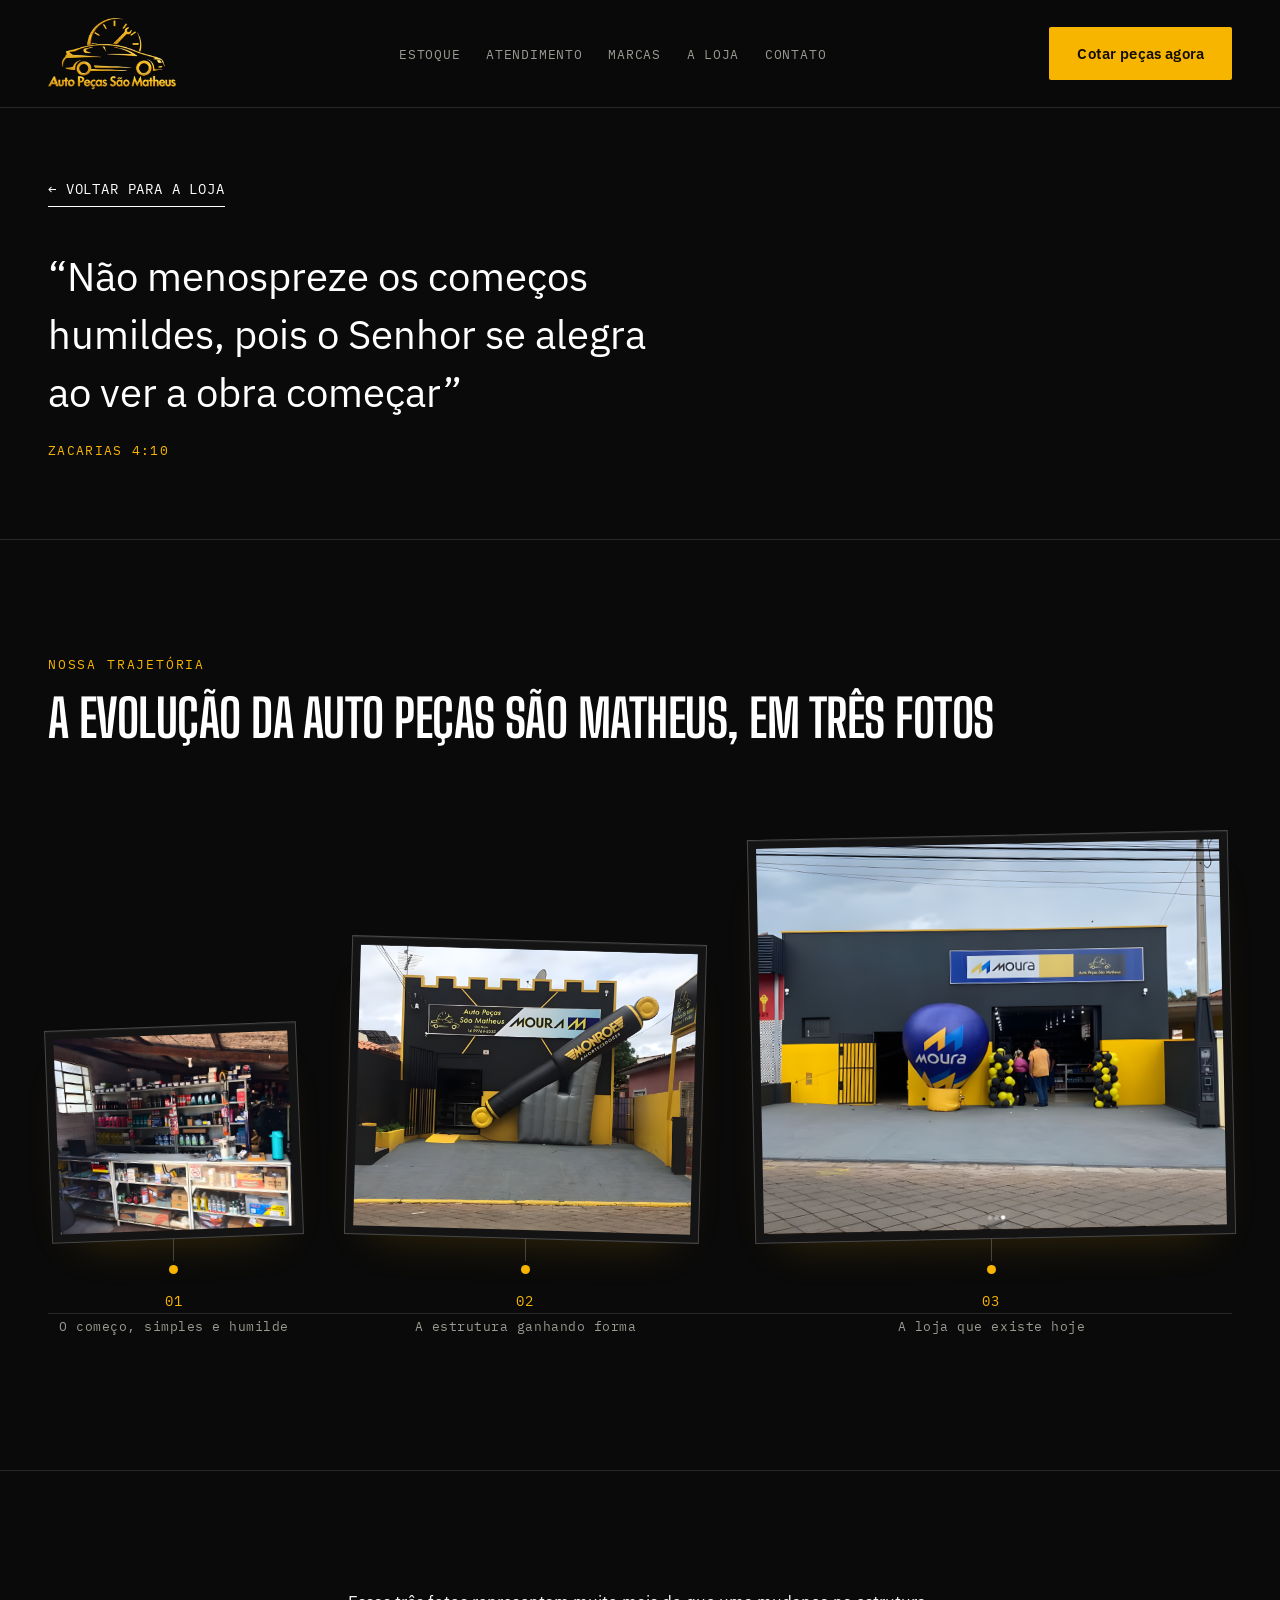
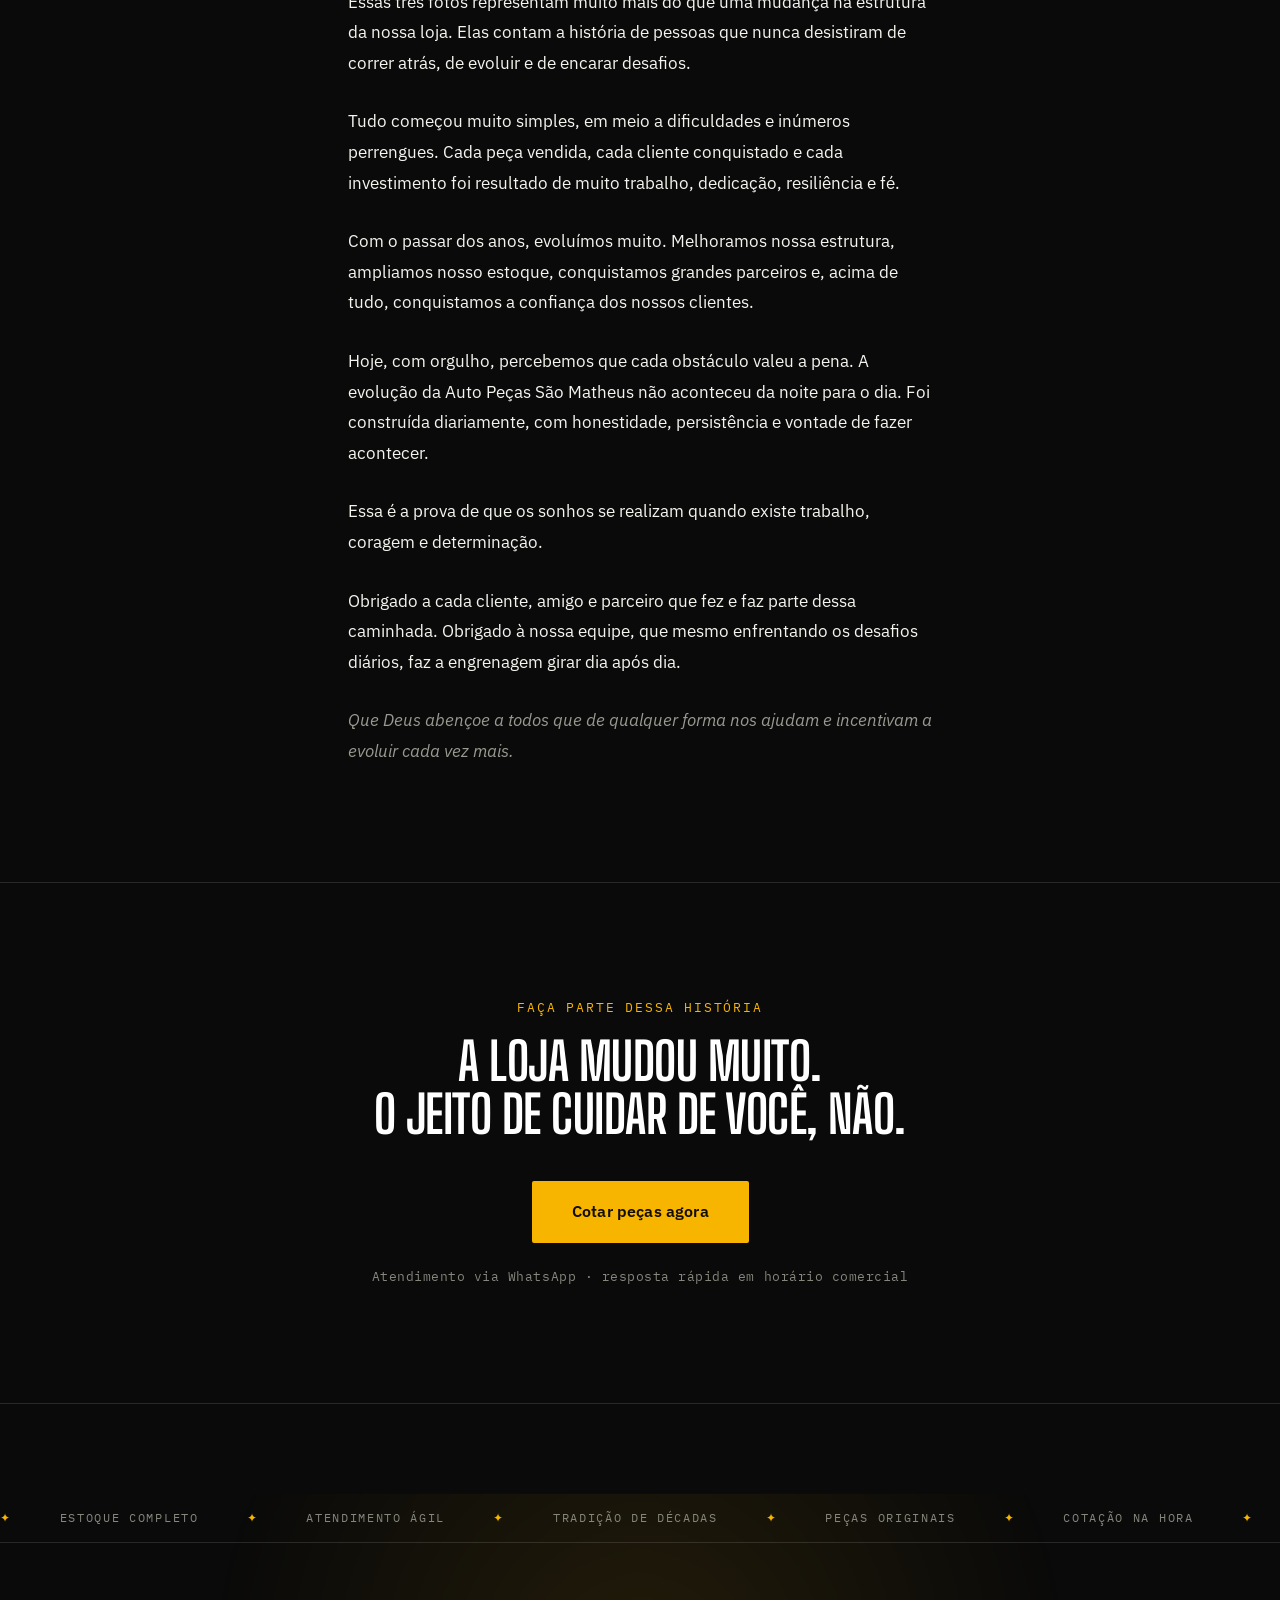
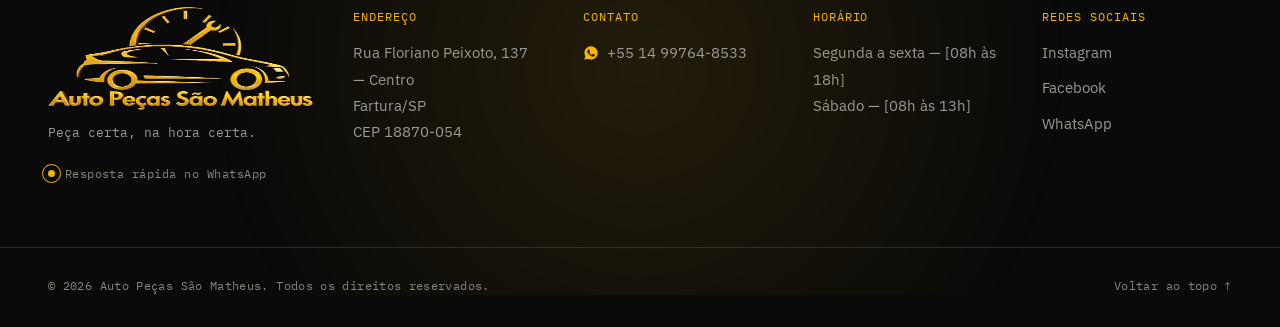
<file: v1/trajetoria.html>
<!DOCTYPE html>
<html lang="pt-BR">
<head>
<meta charset="UTF-8">
<meta name="viewport" content="width=device-width, initial-scale=1.0">
<title>Nossa trajetória — Auto Peças São Matheus</title>
<meta name="description" content="A história da Auto Peças São Matheus: de um começo humilde à estrutura de hoje, contada em fotos e em fé.">
<link rel="preconnect" href="https://fonts.googleapis.com">
<link rel="preconnect" href="https://fonts.gstatic.com" crossorigin>
<link href="https://fonts.googleapis.com/css2?family=Big+Shoulders+Display:wght@600;700;800;900&family=IBM+Plex+Mono:wght@400;500;600&family=IBM+Plex+Sans:wght@400;500;600;700&display=swap" rel="stylesheet">
<link rel="stylesheet" href="style.css">
<link rel="icon" type="image/png" href="public/logo/favicon-2d.png">
</head>
<body>

<a class="skip-link" href="#main">Pular para o conteúdo</a>

<header class="site-header" id="site-header">
  <div class="header-inner">
    <a href="index.html#top" class="brand">
      <img src="public/logo/logo-2d-full.png" alt="Auto Peças São Matheus" class="brand__logo">
    </a>

    <nav class="primary-nav" id="primary-nav" aria-label="Navegação principal">
      <ul>
        <li><a href="index.html#estoque">Estoque</a></li>
        <li><a href="index.html#agilidade">Atendimento</a></li>
        <li><a href="index.html#marcas">Marcas</a></li>
        <li><a href="index.html#tradicao">A loja</a></li>
        <li><a href="index.html#contato">Contato</a></li>
      </ul>
    </nav>

    <div class="header-actions">
      <a href="https://wa.me/5514997648533?text=Ol%C3%A1!%20Encontrei%20a%20Auto%20Pe%C3%A7as%20S%C3%A3o%20Matheus%20pelo%20site%20e%20gostaria%20de%20cotar%20uma%20pe%C3%A7a.%0A%0ASe%20puder%20me%20ajudar%2C%20seguem%20os%20dados%20do%20meu%20carro%20(n%C3%A3o%20%C3%A9%20obrigat%C3%B3rio%20preencher)%3A%0AModelo%3A%20%0AAno%3A%20%0AMotor%3A%20%0APe%C3%A7a%20que%20preciso%3A%20%0A%0AFico%20no%20aguardo!" class="btn btn--primary btn--header" target="_blank" rel="noopener">
        Cotar peças agora
      </a>
      <button class="menu-trigger" id="menu-trigger" aria-expanded="false" aria-controls="mobile-menu" aria-label="Abrir menu">
        <span class="menu-trigger__line"></span>
        <span class="menu-trigger__line"></span>
        <span class="menu-trigger__line"></span>
      </button>
    </div>
  </div>
</header>

<div class="mobile-menu" id="mobile-menu" data-state="closed">
  <ul class="mobile-menu__list">
    <li><a href="index.html#estoque">Estoque</a></li>
    <li><a href="index.html#agilidade">Atendimento</a></li>
    <li><a href="index.html#marcas">Marcas</a></li>
    <li><a href="index.html#tradicao">A loja</a></li>
    <li><a href="index.html#contato">Contato</a></li>
  </ul>
  <a href="https://wa.me/5514997648533?text=Ol%C3%A1!%20Encontrei%20a%20Auto%20Pe%C3%A7as%20S%C3%A3o%20Matheus%20pelo%20site%20e%20gostaria%20de%20cotar%20uma%20pe%C3%A7a.%0A%0ASe%20puder%20me%20ajudar%2C%20seguem%20os%20dados%20do%20meu%20carro%20(n%C3%A3o%20%C3%A9%20obrigat%C3%B3rio%20preencher)%3A%0AModelo%3A%20%0AAno%3A%20%0AMotor%3A%20%0APe%C3%A7a%20que%20preciso%3A%20%0A%0AFico%20no%20aguardo!" class="btn btn--primary btn--mobile" target="_blank" rel="noopener">
    Cotar peças agora
  </a>
</div>

<main id="main">

  <!-- ABERTURA — VERSÍCULO -->
  <section class="page-hero">
    <div class="container">
      <a href="index.html#tradicao" class="link-underline link-underline--white back-link reveal">← Voltar para a loja</a>

      <p class="verse-quote reveal">Não menospreze os começos humildes, pois o Senhor se alegra ao ver a obra começar</p>
      <p class="verse-cite reveal">Zacarias 4:10</p>
    </div>
  </section>

  <!-- SEQUÊNCIA DE FOTOS — EVOLUÇÃO -->
  <section class="photo-sequence-section">
    <div class="container">
      <p class="eyebrow reveal">Nossa trajetória</p>
      <h2 class="h2 reveal">A evolução da Auto Peças São Matheus, em três fotos</h2>

      <div class="timeline">
        <div class="timeline__track" aria-hidden="true"></div>

        <div class="timeline__item timeline__item--1 reveal">
          <figure class="timeline__photo" tabindex="0">
            <img src="public/img/evolucao/1.png" alt="Auto Peças São Matheus — início simples, prateleiras e balcão de estoque">
          </figure>
          <span class="timeline__stem" aria-hidden="true"></span>
          <span class="timeline__node" aria-hidden="true"></span>
          <p class="timeline__caption">
            <span class="timeline__number">01</span>
            <span class="timeline__label">O começo, simples e humilde</span>
          </p>
        </div>

        <div class="timeline__item timeline__item--2 reveal">
          <figure class="timeline__photo" tabindex="0">
            <img src="public/img/evolucao/2.png" alt="Auto Peças São Matheus — nova fachada preta e amarela da loja">
          </figure>
          <span class="timeline__stem" aria-hidden="true"></span>
          <span class="timeline__node" aria-hidden="true"></span>
          <p class="timeline__caption">
            <span class="timeline__number">02</span>
            <span class="timeline__label">A estrutura ganhando forma</span>
          </p>
        </div>

        <div class="timeline__item timeline__item--3 reveal">
          <figure class="timeline__photo" tabindex="0">
            <img src="public/img/evolucao/3.png" alt="Auto Peças São Matheus — loja atual, maior e mais estruturada">
          </figure>
          <span class="timeline__stem" aria-hidden="true"></span>
          <span class="timeline__node" aria-hidden="true"></span>
          <p class="timeline__caption">
            <span class="timeline__number">03</span>
            <span class="timeline__label">A loja que existe hoje</span>
          </p>
        </div>
      </div>
    </div>
  </section>

  <!-- TEXTO DA HISTÓRIA -->
  <section class="story-body">
    <div class="container">
      <p class="reveal">
        Essas três fotos representam muito mais do que uma mudança na estrutura da nossa loja.
        Elas contam a história de pessoas que nunca desistiram de correr atrás, de evoluir e de
        encarar desafios.
      </p>
      <p class="reveal">
        Tudo começou muito simples, em meio a dificuldades e inúmeros perrengues. Cada peça
        vendida, cada cliente conquistado e cada investimento foi resultado de muito trabalho,
        dedicação, resiliência e fé.
      </p>
      <p class="reveal">
        Com o passar dos anos, evoluímos muito. Melhoramos nossa estrutura, ampliamos nosso
        estoque, conquistamos grandes parceiros e, acima de tudo, conquistamos a confiança dos
        nossos clientes.
      </p>
      <p class="reveal">
        Hoje, com orgulho, percebemos que cada obstáculo valeu a pena. A evolução da Auto Peças
        São Matheus não aconteceu da noite para o dia. Foi construída diariamente, com
        honestidade, persistência e vontade de fazer acontecer.
      </p>
      <p class="reveal">
        Essa é a prova de que os sonhos se realizam quando existe trabalho, coragem e
        determinação.
      </p>
      <p class="reveal">
        Obrigado a cada cliente, amigo e parceiro que fez e faz parte dessa caminhada. Obrigado
        à nossa equipe, que mesmo enfrentando os desafios diários, faz a engrenagem girar dia
        após dia.
      </p>
      <p class="story-signoff reveal">
        Que Deus abençoe a todos que de qualquer forma nos ajudam e incentivam a evoluir cada vez mais.
      </p>
    </div>
  </section>

  <!-- CTA FINAL -->
  <section class="final-cta" id="cta-final">
    <div class="container final-cta__inner">
      <p class="eyebrow eyebrow--center reveal">Faça parte dessa história</p>
      <h2 class="h2 h2--center reveal">
        A loja mudou muito.<br>O jeito de cuidar de você, não.
      </h2>
      <a href="https://wa.me/5514997648533?text=Ol%C3%A1!%20Encontrei%20a%20Auto%20Pe%C3%A7as%20S%C3%A3o%20Matheus%20pelo%20site%20e%20gostaria%20de%20cotar%20uma%20pe%C3%A7a.%0A%0ASe%20puder%20me%20ajudar%2C%20seguem%20os%20dados%20do%20meu%20carro%20(n%C3%A3o%20%C3%A9%20obrigat%C3%B3rio%20preencher)%3A%0AModelo%3A%20%0AAno%3A%20%0AMotor%3A%20%0APe%C3%A7a%20que%20preciso%3A%20%0A%0AFico%20no%20aguardo!" class="btn btn--primary btn--large reveal js-magnetic" target="_blank" rel="noopener">
        Cotar peças agora
      </a>
      <p class="final-cta__note reveal">Atendimento via WhatsApp · resposta rápida em horário comercial</p>
    </div>
  </section>

</main>

<footer class="site-footer reveal-curtain" id="contato">
 <div class="footer-curtain">
  <div class="footer-atmosphere" aria-hidden="true">
    <div class="footer-atmosphere__glow"></div>
  </div>

  <div class="footer-marquee" aria-hidden="true">
    <div class="footer-marquee__track">
      <div class="footer-marquee__group">
        <span class="footer-marquee__mark">✦</span><span>Estoque completo</span>
        <span class="footer-marquee__mark">✦</span><span>Atendimento ágil</span>
        <span class="footer-marquee__mark">✦</span><span>Tradição de décadas</span>
        <span class="footer-marquee__mark">✦</span><span>Peças originais</span>
        <span class="footer-marquee__mark">✦</span><span>Cotação na hora</span>
      </div>
      <div class="footer-marquee__group">
        <span class="footer-marquee__mark">✦</span><span>Estoque completo</span>
        <span class="footer-marquee__mark">✦</span><span>Atendimento ágil</span>
        <span class="footer-marquee__mark">✦</span><span>Tradição de décadas</span>
        <span class="footer-marquee__mark">✦</span><span>Peças originais</span>
        <span class="footer-marquee__mark">✦</span><span>Cotação na hora</span>
      </div>
    </div>
  </div>

  <div class="container footer__grid">

    <div class="footer__col footer__col--brand">
      <img src="public/logo/logo-2d-full.png" alt="Auto Peças São Matheus" class="brand__logo brand__logo--footer">
      <p class="footer__tagline">Peça certa, na hora certa.</p>
      <div class="footer-signal">
        <span class="footer-signal__dot"></span>
        <span class="footer-signal__text">Resposta rápida no WhatsApp</span>
      </div>
    </div>

    <div class="footer__col">
      <p class="footer__label">Endereço</p>
      <p class="footer__value">Rua Floriano Peixoto, 137 — Centro<br>Fartura/SP<br>CEP 18870-054</p>
    </div>

    <div class="footer__col">
      <p class="footer__label">Contato</p>
      <p class="footer__value">
        <a class="footer__whatsapp" href="https://wa.me/5514997648533?text=Ol%C3%A1!%20Encontrei%20a%20Auto%20Pe%C3%A7as%20S%C3%A3o%20Matheus%20pelo%20site%20e%20gostaria%20de%20cotar%20uma%20pe%C3%A7a.%0A%0ASe%20puder%20me%20ajudar%2C%20seguem%20os%20dados%20do%20meu%20carro%20(n%C3%A3o%20%C3%A9%20obrigat%C3%B3rio%20preencher)%3A%0AModelo%3A%20%0AAno%3A%20%0AMotor%3A%20%0APe%C3%A7a%20que%20preciso%3A%20%0A%0AFico%20no%20aguardo!" target="_blank" rel="noopener">
          <svg class="footer__whatsapp-icon" viewBox="0 0 24 24" aria-hidden="true"><path d="M12.04 2C6.58 2 2.13 6.45 2.13 11.91c0 1.75.46 3.46 1.32 4.96L2.05 22l5.25-1.38a9.9 9.9 0 0 0 4.74 1.21h.01c5.46 0 9.9-4.45 9.9-9.92 0-2.65-1.03-5.14-2.9-7.01A9.82 9.82 0 0 0 12.04 2zm5.8 14.09c-.24.68-1.4 1.33-1.93 1.4-.49.07-1.11.1-1.79-.11-.41-.13-.94-.3-1.62-.6-2.85-1.23-4.71-4.1-4.85-4.29-.14-.19-1.16-1.54-1.16-2.94 0-1.4.73-2.09.99-2.37.26-.28.57-.35.76-.35.19 0 .38 0 .55.01.18.01.41-.07.64.49.24.58.81 2 .88 2.14.07.14.12.31.02.5-.09.19-.14.31-.28.48-.14.16-.29.36-.42.49-.14.13-.28.28-.12.55.16.28.71 1.17 1.52 1.9 1.05.94 1.93 1.23 2.21 1.37.28.14.44.12.6-.07.16-.19.68-.79.87-1.06.18-.28.37-.23.62-.14.26.09 1.63.77 1.91.91.28.14.47.21.53.33.07.12.07.68-.17 1.36z"/></svg>
          <span>+55 14 99764-8533</span>
        </a>
      </p>
    </div>

    <div class="footer__col">
      <p class="footer__label">Horário</p>
      <p class="footer__value">Segunda a sexta — [08h às 18h]<br>Sábado — [08h às 13h]</p>
    </div>

    <div class="footer__col">
      <p class="footer__label">Redes sociais</p>
      <ul class="footer__social">
        <li><a href="https://www.instagram.com/autopecassaomatheus/" class="js-magnetic" target="_blank" rel="noopener">Instagram</a></li>
        <li><a href="https://www.facebook.com/autopecassaomatheusfartura/?locale=pt_BR" class="js-magnetic" target="_blank" rel="noopener">Facebook</a></li>
        <li><a href="https://wa.me/5514997648533?text=Ol%C3%A1!%20Encontrei%20a%20Auto%20Pe%C3%A7as%20S%C3%A3o%20Matheus%20pelo%20site%20e%20gostaria%20de%20cotar%20uma%20pe%C3%A7a.%0A%0ASe%20puder%20me%20ajudar%2C%20seguem%20os%20dados%20do%20meu%20carro%20(n%C3%A3o%20%C3%A9%20obrigat%C3%B3rio%20preencher)%3A%0AModelo%3A%20%0AAno%3A%20%0AMotor%3A%20%0APe%C3%A7a%20que%20preciso%3A%20%0A%0AFico%20no%20aguardo!" class="js-magnetic" target="_blank" rel="noopener">WhatsApp</a></li>
      </ul>
    </div>

  </div>

  <div class="container footer__bottom">
    <p>© <span id="year">2026</span> Auto Peças São Matheus. Todos os direitos reservados.</p>
    <a href="index.html#top" class="footer__top-link js-magnetic">Voltar ao topo ↑</a>
  </div>
 </div>
</footer>

<script src="script.js"></script>
</body>
</html>
</file>
<file: v1/style.css>
/* ==========================================================================
   Auto Peças São Matheus — v1
   Direção: editorial-industrial (mundo pinado pela referência NEXUS Automotive)
   Tokens, tipografia e componentes documentados em DESIGN.md após o build.
   ========================================================================== */

:root {
  /* Cor — Restrained com um respiro "Committed" no interlúdio âmbar */
  --bg: #0a0a0a;
  --bg-elevated: #141414;
  --bg-elevated-2: #1c1c1c;
  --border: rgba(255, 255, 255, 0.12);
  --border-strong: rgba(255, 255, 255, 0.22);

  --white: #f5f5f0;
  --white-pure: #ffffff;
  --gray: #9a9a92;
  --gray-dim: #86867d; /* mantém >=4.5:1 sobre --bg (AA) para legendas/copyright */

  --accent: #f7b500;
  --accent-hover: #ffcc33;
  --accent-press: #d99a00;
  --accent-ink: #120d00; /* texto sobre âmbar */

  /* Tipografia */
  --font-display: "Big Shoulders Display", "Arial Narrow", sans-serif;
  --font-body: "IBM Plex Sans", -apple-system, sans-serif;
  --font-mono: "IBM Plex Mono", "Courier New", monospace;
  --type-watermark-size: clamp(3.5rem, 16vw, 11rem); /* wordmark gigante do rodapé */

  /* Ritmo */
  --section-pad: clamp(4.5rem, 9vw, 9rem);
  --container-pad: clamp(1.25rem, 4vw, 3rem);
  --max-width: 1360px;

  --ease-out-expo: cubic-bezier(0.16, 1, 0.3, 1);
}

/* ---------- Reset ---------- */
*, *::before, *::after { box-sizing: border-box; }
html { scroll-behavior: smooth; }
body {
  margin: 0;
  background: var(--bg);
  color: var(--white);
  font-family: var(--font-body);
  font-size: 16px;
  line-height: 1.6;
  -webkit-font-smoothing: antialiased;
  overflow-x: hidden;
}
img { max-width: 100%; display: block; }
a { color: inherit; text-decoration: none; }
ul { list-style: none; margin: 0; padding: 0; }
h1, h2, h3, p { margin: 0; }
button { font-family: inherit; background: none; border: none; cursor: pointer; color: inherit; }

@media (prefers-reduced-motion: reduce) {
  html { scroll-behavior: auto; }
  * { animation-duration: 0.01ms !important; transition-duration: 0.01ms !important; }
}

/* ---------- Reveal motion (um único momento autoral, reaproveitado na página inteira) ---------- */
.reveal {
  opacity: 0;
  transform: translateY(28px);
  transition: opacity 0.85s var(--ease-out-expo), transform 0.85s var(--ease-out-expo);
  transition-delay: var(--reveal-delay, 0s);
}
.reveal.is-visible {
  opacity: 1;
  transform: translateY(0);
}
.reveal:nth-child(1) { --reveal-delay: 0s; }
.reveal:nth-child(2) { --reveal-delay: 0.08s; }
.reveal:nth-child(3) { --reveal-delay: 0.16s; }
.reveal:nth-child(4) { --reveal-delay: 0.24s; }

.skip-link {
  position: absolute;
  left: -9999px;
  top: 0;
  background: var(--accent);
  color: var(--accent-ink);
  padding: 0.75rem 1.25rem;
  z-index: 200;
  font-weight: 600;
}
.skip-link:focus {
  left: 1rem;
  top: 1rem;
}

:focus-visible {
  outline: 2px solid var(--accent);
  outline-offset: 3px;
}

.container {
  max-width: var(--max-width);
  margin: 0 auto;
  padding-left: var(--container-pad);
  padding-right: var(--container-pad);
}

/* ---------- Typography primitives ---------- */
.eyebrow {
  font-family: var(--font-mono);
  font-size: 0.8125rem;
  letter-spacing: 0.14em;
  text-transform: uppercase;
  color: var(--accent);
  margin: 0 0 1rem;
}
.eyebrow--center { text-align: center; }

.huge-title {
  font-family: var(--font-display);
  font-weight: 800;
  text-transform: uppercase;
  letter-spacing: -0.02em;
  line-height: 0.92;
  margin: 0;
}
.huge-title span { display: block; }
.huge-title__accent { color: var(--accent); }

.huge-title--hero {
  font-size: clamp(2.75rem, 10vw, 8.25rem);
  color: var(--white-pure);
}

.h2 {
  font-family: var(--font-display);
  font-weight: 700;
  text-transform: uppercase;
  letter-spacing: -0.01em;
  line-height: 1.02;
  font-size: clamp(2rem, 4.2vw, 3.25rem);
  color: var(--white-pure);
}
.h2--center { text-align: center; margin: 0 auto 2.5rem; max-width: 30ch; }

.body-text {
  font-size: 1.0625rem;
  line-height: 1.7;
  color: var(--gray);
  max-width: 46ch;
  margin: 1.5rem 0 2rem;
}

.link-underline {
  display: inline-flex;
  align-items: center;
  gap: 0.5rem;
  font-family: var(--font-mono);
  font-size: 0.875rem;
  letter-spacing: 0.06em;
  text-transform: uppercase;
  padding-bottom: 0.35rem;
  border-bottom: 1px solid currentColor;
  transition: opacity 0.25s var(--ease-out-expo), border-color 0.25s var(--ease-out-expo);
}
.link-underline--white { color: var(--white-pure); }
.link-underline--white:hover { color: var(--accent); }
.link-underline--accent { color: var(--accent); }
.link-underline--accent:hover { color: var(--accent-hover); }
.link-underline--black { color: var(--accent-ink); }

/* ---------- Buttons ---------- */
.btn {
  display: inline-flex;
  align-items: center;
  justify-content: center;
  font-family: var(--font-body);
  font-weight: 600;
  font-size: 0.9375rem;
  letter-spacing: 0.01em;
  border-radius: 2px;
  padding: 0.9rem 1.75rem;
  transition: background-color 0.2s var(--ease-out-expo), transform 0.2s var(--ease-out-expo), box-shadow 0.2s var(--ease-out-expo);
  white-space: nowrap;
}
.btn--primary {
  background: var(--accent);
  color: var(--accent-ink);
}
.btn--primary:hover {
  background: var(--accent-hover);
  transform: translateY(-1px);
  box-shadow: 0 10px 24px -12px rgba(247, 181, 0, 0.55);
}
.btn--primary:active {
  background: var(--accent-press);
  transform: translateY(0);
}
.btn--large {
  padding: 1.15rem 2.5rem;
  font-size: 1rem;
}
.btn--header { display: none; }

/* ==========================================================================
   Header
   ========================================================================== */
.site-header {
  position: fixed;
  top: 0;
  left: 0;
  right: 0;
  z-index: 100;
  background: rgba(10, 10, 10, 0.82);
  backdrop-filter: blur(10px);
  -webkit-backdrop-filter: blur(10px);
  border-bottom: 1px solid var(--border);
}
.header-inner {
  max-width: var(--max-width);
  margin: 0 auto;
  padding: 1.1rem var(--container-pad);
  display: flex;
  align-items: center;
  justify-content: space-between;
  gap: 1.5rem;
}

.brand {
  display: flex;
  align-items: center;
  gap: 0.75rem;
  flex-shrink: 0;
}
/* Logo — lockup único (ícone + nome já embutido na própria imagem, fundo
   transparente, ver DESIGN.md > Components > Brand Mark). Substitui o par
   badge circular + texto tipografado: como o nome da loja já é parte da
   arte, um rótulo de texto separado ficaria redundante. Tamanho médio-grande
   de propósito — o nome só fica legível acima de ~4rem de altura. */
.brand__logo {
  height: 4.5rem;
  width: auto;
  display: block;
  flex-shrink: 0;
}

.primary-nav ul {
  display: flex;
  gap: clamp(1.25rem, 2vw, 2.25rem);
}
.primary-nav a {
  font-family: var(--font-mono);
  font-size: 0.8125rem;
  letter-spacing: 0.06em;
  text-transform: uppercase;
  color: var(--gray);
  position: relative;
  padding-bottom: 0.3rem;
  transition: color 0.2s ease;
}
.primary-nav a::after {
  content: "";
  position: absolute;
  left: 0;
  right: 100%;
  bottom: 0;
  height: 1px;
  background: var(--accent);
  transition: right 0.3s var(--ease-out-expo);
}
.primary-nav a:hover {
  color: var(--white-pure);
}
.primary-nav a:hover::after {
  right: 0;
}

.header-actions {
  display: flex;
  align-items: center;
  gap: 1rem;
  flex-shrink: 0;
}

.menu-trigger {
  display: flex;
  flex-direction: column;
  justify-content: center;
  gap: 5px;
  width: 2.5rem;
  height: 2.5rem;
}
.menu-trigger__line {
  display: block;
  width: 22px;
  height: 1px;
  background: var(--white-pure);
  transition: transform 0.3s var(--ease-out-expo), opacity 0.2s ease;
}
.menu-trigger[aria-expanded="true"] .menu-trigger__line:nth-child(1) {
  transform: translateY(6px) rotate(45deg);
}
.menu-trigger[aria-expanded="true"] .menu-trigger__line:nth-child(2) {
  opacity: 0;
}
.menu-trigger[aria-expanded="true"] .menu-trigger__line:nth-child(3) {
  transform: translateY(-6px) rotate(-45deg);
}

/* Mobile full-screen menu */
.mobile-menu {
  position: fixed;
  inset: 0;
  z-index: 90;
  background: var(--bg);
  display: flex;
  flex-direction: column;
  justify-content: center;
  gap: 3rem;
  padding: 2rem var(--container-pad);
  transform: translateY(-100%);
  transition: transform 0.45s var(--ease-out-expo);
}
.mobile-menu[data-state="open"] {
  transform: translateY(0);
}
.mobile-menu__list {
  display: flex;
  flex-direction: column;
  gap: 1.5rem;
}
.mobile-menu__list a {
  font-family: var(--font-display);
  font-size: clamp(2rem, 8vw, 3rem);
  font-weight: 700;
  text-transform: uppercase;
  color: var(--white-pure);
  letter-spacing: -0.01em;
}
.mobile-menu__list a:hover { color: var(--accent); }
.btn--mobile { align-self: flex-start; }

/* ==========================================================================
   Hero
   ========================================================================== */
.hero {
  position: relative;
  min-height: 100svh;
  display: flex;
  align-items: flex-end;
  overflow: hidden;
  padding-top: 7.5rem;
}
.hero__media {
  position: absolute;
  inset: 0;
  z-index: 0;
  background:
    repeating-linear-gradient(
      115deg,
      rgba(247, 181, 0, 0.05) 0px,
      rgba(247, 181, 0, 0.05) 1px,
      transparent 1px,
      transparent 64px
    ),
    linear-gradient(160deg, #16130a 0%, #0a0a0a 55%, #0a0a0a 100%);
}
.hero__shader {
  position: absolute;
  inset: 0;
  width: 100%;
  height: 100%;
  display: block;
  opacity: 0.55;
}
.hero__scrim {
  position: absolute;
  inset: 0;
  z-index: 1;
  background: linear-gradient(180deg, rgba(10, 10, 10, 0.35) 0%, rgba(10, 10, 10, 0.55) 55%, rgba(10, 10, 10, 0.92) 100%);
}
.hero__inner {
  position: relative;
  z-index: 2;
  max-width: var(--max-width);
  margin: 0 auto;
  width: 100%;
  padding: 0 var(--container-pad) clamp(3rem, 8vw, 6rem);
}
.hero__lede {
  color: var(--white);
  font-size: 1.125rem;
  line-height: 1.7;
  max-width: 52ch;
  margin: 1.75rem 0 2.5rem;
}
.hero__actions {
  display: flex;
  align-items: center;
  flex-wrap: wrap;
  gap: 1.75rem;
}

/* ---------- Media-frame placeholder motif (viewfinder corners) ---------- */
.media-frame {
  position: relative;
  width: 100%;
  height: 100%;
  min-height: 260px;
}
.media-frame__corner {
  position: absolute;
  width: 22px;
  height: 22px;
  border-color: var(--accent);
  border-style: solid;
  opacity: 0.85;
}
.media-frame__corner--tl { top: 0; left: 0; border-width: 2px 0 0 2px; }
.media-frame__corner--tr { top: 0; right: 0; border-width: 2px 2px 0 0; }
.media-frame__corner--bl { bottom: 0; left: 0; border-width: 0 0 2px 2px; }
.media-frame__corner--br { bottom: 0; right: 0; border-width: 0 2px 2px 0; }
.media-frame--dark .media-frame__corner { border-color: var(--accent-ink); opacity: 0.55; }
.media-frame__label {
  position: absolute;
  bottom: 1.25rem;
  left: 1.25rem;
  font-family: var(--font-mono);
  font-size: 0.6875rem;
  letter-spacing: 0.08em;
  text-transform: uppercase;
  color: var(--gray-dim);
}
.media-frame--dark .media-frame__label {
  color: rgba(18, 13, 0, 0.55);
}

/* ==========================================================================
   Página interna — cabeçalho de conteúdo (trajetória e páginas afins)
   ========================================================================== */
.page-hero {
  padding: clamp(8rem, 14vw, 11rem) 0 clamp(3rem, 6vw, 5rem);
  border-bottom: 1px solid var(--border);
}
.back-link {
  margin-bottom: 2.5rem;
}
.verse-quote {
  font-family: var(--font-body);
  font-weight: 400;
  font-size: clamp(1.5rem, 3.4vw, 2.5rem);
  line-height: 1.45;
  max-width: 26ch;
  color: var(--white-pure);
  margin: 0 0 1.25rem;
}
.verse-quote::before { content: "\201C"; }
.verse-quote::after { content: "\201D"; }
.verse-cite {
  font-family: var(--font-mono);
  font-size: 0.8125rem;
  letter-spacing: 0.1em;
  text-transform: uppercase;
  color: var(--accent);
}

/* ---------- Linha do tempo da evolução ----------
   Substitui a antiga grade 1fr-1fr-1fr de fotos chapadas: uma linha de
   base conecta três "molduras" de foto que crescem da esquerda pra
   direita (o próprio tamanho conta a história de crescimento — sem
   nenhuma data, como pedido). Cada moldura é um mockup com margem tipo
   passe-partout, leve rotação alternada e glow âmbar suave — no hover,
   ela cresce e se endireita. Ver DESIGN.md > Components > Evolution
   Timeline. */
.photo-sequence-section {
  padding: var(--section-pad) 0;
  border-bottom: 1px solid var(--border);
}
.timeline {
  position: relative;
  display: flex;
  align-items: flex-end;
  gap: clamp(1.5rem, 4vw, 3rem);
  margin-top: clamp(3.5rem, 7vw, 6rem);
  padding-top: 1px; /* espaço pra rotação não cortar no reveal */
}
.timeline__track {
  position: absolute;
  left: 0;
  right: 0;
  bottom: 2.6rem;
  height: 1px;
  background: var(--border);
}
.timeline__item {
  position: relative;
  display: flex;
  flex-direction: column;
  align-items: center;
  flex: 0 1 auto;
}
.timeline__item--1 { width: 22%; }
.timeline__item--2 { width: 31%; }
.timeline__item--3 { width: 42%; }

.timeline__photo {
  position: relative;
  width: 100%;
  aspect-ratio: 6 / 5;
  margin: 0;
  padding: 0.5rem;
  background: var(--bg-elevated);
  border: 1px solid var(--border-strong);
  box-shadow: 0 24px 48px -28px rgba(247, 181, 0, 0.22), 0 1px 0 rgba(255, 255, 255, 0.06) inset;
  transition: transform 0.55s var(--ease-out-expo), box-shadow 0.55s var(--ease-out-expo), rotate 0.55s var(--ease-out-expo);
  z-index: 1;
}
.timeline__item--1 .timeline__photo { rotate: -2.2deg; }
.timeline__item--2 .timeline__photo { rotate: 1.6deg; }
.timeline__item--3 .timeline__photo { rotate: -1.2deg; }

.timeline__photo img {
  display: block;
  width: 100%;
  height: 100%;
  object-fit: cover;
}
.timeline__photo:hover,
.timeline__photo:focus-visible {
  rotate: 0deg;
  transform: scale(1.08);
  box-shadow: 0 32px 64px -24px rgba(247, 181, 0, 0.35), 0 1px 0 rgba(255, 255, 255, 0.1) inset;
  z-index: 5;
}

.timeline__stem {
  width: 1px;
  height: 1.6rem;
  background: var(--border-strong);
}
.timeline__node {
  width: 9px;
  height: 9px;
  flex-shrink: 0;
  border-radius: 50%;
  background: var(--accent);
  box-shadow: 0 0 0 4px var(--bg);
}
.timeline__caption {
  margin-top: 1rem;
  text-align: center;
}
.timeline__number {
  display: block;
  font-family: var(--font-mono);
  font-size: 0.875rem;
  letter-spacing: 0.08em;
  color: var(--accent);
  margin-bottom: 0.35rem;
}
.timeline__label {
  display: block;
  font-family: var(--font-mono);
  font-size: 0.8125rem;
  line-height: 1.45;
  letter-spacing: 0.04em;
  color: var(--gray);
  /* Altura fixa pra 2 linhas: se a legenda de um item quebra e a de outro
     não, os itens ficam com alturas diferentes e, como align-items:
     flex-end alinha pela base, os nós saem da linha do tempo em telas
     mais estreitas. Reservar sempre o mesmo espaço mantém os nós na reta
     independente de quantas linhas cada legenda ocupa. */
  min-height: 2.9em;
}

/* ---------- Prosa da história ---------- */
.story-body {
  padding: var(--section-pad) 0;
  border-bottom: 1px solid var(--border);
}
.story-body .container {
  max-width: 68ch;
}
.story-body p {
  font-size: 1.0625rem;
  line-height: 1.8;
  color: var(--white);
  margin: 0 0 1.75rem;
}
.story-body p:last-child { margin-bottom: 0; }
.story-body p.story-signoff {
  color: var(--gray);
  font-style: italic;
}

/* ==========================================================================
   Stats / credibilidade
   ========================================================================== */
.stats {
  padding: var(--section-pad) 0;
  border-bottom: 1px solid var(--border);
}
.stats__statement {
  font-family: var(--font-body);
  font-weight: 400;
  font-size: clamp(1.375rem, 2.6vw, 2.15rem);
  line-height: 1.5;
  text-align: center;
  max-width: 56ch;
  margin: 0 auto;
  color: var(--white);
}
.stats__statement .num {
  font-family: var(--font-mono);
  font-weight: 600;
  color: var(--accent);
  white-space: nowrap;
}
.stats__note {
  text-align: center;
  margin: 2rem auto 0;
  font-family: var(--font-mono);
  font-size: 0.75rem;
  color: var(--gray-dim);
  letter-spacing: 0.03em;
}

/* ==========================================================================
   Grid blocks (texto + mídia alternados)
   ========================================================================== */
.grid-block {
  display: grid;
  grid-template-columns: 1fr 1fr;
  min-height: clamp(480px, 55vw, 640px);
  border-bottom: 1px solid var(--border);
}
.grid-block--reverse {
  direction: rtl;
}
.grid-block--reverse > * {
  direction: ltr;
}

.grid-block__text {
  display: flex;
  flex-direction: column;
  justify-content: center;
  padding: clamp(3rem, 6vw, 5.5rem) clamp(1.5rem, 5vw, 5rem);
}

.grid-block__media {
  position: relative;
  background:
    repeating-linear-gradient(
      115deg,
      rgba(255, 255, 255, 0.03) 0px,
      rgba(255, 255, 255, 0.03) 1px,
      transparent 1px,
      transparent 48px
    ),
    var(--bg-elevated);
  min-height: 320px;
}
.grid-block__media .media-frame {
  position: absolute;
  inset: 1.5rem;
}

/* ---------- Tilt de mídia real (paralaxe 3D no cursor) ----------
   Reservado a fotos reais do negócio (nunca aos placeholders de
   .media-frame) — ver DESIGN.md > Components > Tilt Media. A imagem se
   inclina em direção ao cursor com um brilho radial sutil acompanhando;
   nunca usa glass/blur (esse brilho é um gradiente simples, não vidro). Sai
   suave no mouseleave pela mesma curva de easing do resto do site. */
.tilt-media {
  position: relative;
  perspective: 1200px;
  overflow: hidden;
}
.tilt-media__img {
  --rx: 0deg;
  --ry: 0deg;
  --s: 1;
  display: block;
  width: 100%;
  height: 100%;
  object-fit: cover;
  transform: perspective(1200px) rotateX(var(--rx)) rotateY(var(--ry)) scale(var(--s));
  transition: transform 0.6s var(--ease-out-expo);
  will-change: transform;
}
.tilt-media__glare {
  position: absolute;
  inset: 0;
  background: radial-gradient(circle at var(--tilt-x, 50%) var(--tilt-y, 50%), rgba(255, 255, 255, 0.16), transparent 55%);
  opacity: 0;
  transition: opacity 0.4s var(--ease-out-expo);
  pointer-events: none;
}
.tilt-media.is-active .tilt-media__glare {
  opacity: 1;
}

/* ---------- Compare Reveal (antes/depois) ----------
   Comparador de arraste com física de mola, ver DESIGN.md > Components >
   Compare Reveal. Cor de assinatura é o âmbar único do sistema (nunca a
   cor coral do material de referência); rótulos e alça são opacos —
   nenhum blur, mesma disciplina do resto do site. */
.compare-reveal {
  position: relative;
  overflow: hidden;
  touch-action: pan-y;
  cursor: ew-resize;
  user-select: none;
}
.compare-reveal__side {
  position: absolute;
  inset: 0;
}
.compare-reveal__side img {
  width: 100%;
  height: 100%;
  object-fit: cover;
  display: block;
  pointer-events: none;
}
.compare-reveal__side--before {
  clip-path: inset(0 50% 0 0);
  will-change: clip-path;
}
.compare-reveal__label {
  position: absolute;
  top: 1.25rem;
  z-index: 3;
  font-family: var(--font-mono);
  font-size: 0.6875rem;
  letter-spacing: 0.1em;
  text-transform: uppercase;
  color: var(--white-pure);
  background: rgba(10, 10, 10, 0.78);
  border: 1px solid var(--border-strong);
  padding: 0.4rem 0.75rem;
  pointer-events: none;
  transition: opacity 0.3s var(--ease-out-expo);
}
.compare-reveal__label--before { left: 1.25rem; }
.compare-reveal__label--after { right: 1.25rem; }

.compare-reveal__divider {
  position: absolute;
  top: 0;
  bottom: 0;
  left: 50%;
  z-index: 4;
  width: 2px;
  margin-left: -1px;
  background: var(--accent);
  pointer-events: none;
  will-change: left;
}
.compare-reveal__handle {
  position: absolute;
  top: 50%;
  left: 50%;
  transform: translate(-50%, -50%);
  width: 2.75rem;
  height: 2.75rem;
  border-radius: 50%;
  display: flex;
  align-items: center;
  justify-content: center;
  background: var(--bg);
  border: 2px solid var(--accent);
  color: var(--accent);
  pointer-events: auto;
  cursor: ew-resize;
  box-shadow: 0 0 0 6px rgba(247, 181, 0, 0.14), 0 8px 20px -6px rgba(0, 0, 0, 0.6);
  transition: box-shadow 0.2s var(--ease-out-expo);
}
.compare-reveal__handle:hover {
  box-shadow: 0 0 0 8px rgba(247, 181, 0, 0.2), 0 8px 20px -6px rgba(0, 0, 0, 0.6);
}
.compare-reveal__handle:focus-visible {
  outline: 2px solid var(--accent);
  outline-offset: 3px;
}

.grid-block__logos {
  background: var(--bg-elevated);
  display: flex;
  flex-direction: column;
  align-items: stretch;
  justify-content: center;
  gap: 1.5rem;
  padding: clamp(2rem, 5vw, 4rem) 0;
  overflow: hidden;
}

/* ---------- Brand marquee: 3 linhas de logos parceiros em carrossel
   contínuo (ver DESIGN.md > Components > Brand Marquee). Cada logo vira um
   card retangular (nunca quadrado — proporção natural presa entre 1.4:1 e
   2.3:1 no pré-processamento, sem cortar nenhum logo) com cantos
   arredondados moderados. As linhas alternam direção pra dar vida, pausam
   no hover pra leitura, e o loop é só CSS (mesma técnica do marquee do
   rodapé) — sem custo de JS. ---------- */
.brand-marquee {
  display: flex;
  flex-direction: column;
  gap: clamp(0.75rem, 2vw, 1.25rem);
}
.brand-marquee__row {
  position: relative;
  overflow: hidden;
}
.brand-marquee__row::before,
.brand-marquee__row::after {
  content: "";
  position: absolute;
  top: 0;
  bottom: 0;
  width: clamp(2rem, 6vw, 4.5rem);
  z-index: 2;
  pointer-events: none;
}
.brand-marquee__row::before {
  left: 0;
  background: linear-gradient(90deg, var(--bg-elevated) 0%, transparent 100%);
}
.brand-marquee__row::after {
  right: 0;
  background: linear-gradient(270deg, var(--bg-elevated) 0%, transparent 100%);
}
.brand-marquee__track {
  display: flex;
  align-items: center;
  width: max-content;
  gap: clamp(0.75rem, 2vw, 1.25rem);
  animation: brand-marquee-scroll 48s linear infinite;
}
.brand-marquee__row--reverse .brand-marquee__track {
  animation-direction: reverse;
}
.brand-marquee__row:hover .brand-marquee__track,
.brand-marquee__row:focus-within .brand-marquee__track {
  animation-play-state: paused;
}
@keyframes brand-marquee-scroll {
  from { transform: translateX(0); }
  to { transform: translateX(-50%); }
}
.brand-card {
  flex-shrink: 0;
  display: flex;
  align-items: center;
  justify-content: center;
  height: clamp(2.75rem, 6vw, 3.75rem);
  padding: 0.4em 0.7em;
  background: var(--white-pure);
  border-radius: 14px;
  overflow: hidden;
}
.brand-card img {
  height: 100%;
  width: auto;
  display: block;
}
.brand-marquee__note {
  font-family: var(--font-mono);
  font-size: 0.6875rem;
  color: var(--gray-dim);
  letter-spacing: 0.04em;
  text-align: center;
  padding: 0 clamp(2rem, 5vw, 4rem);
}

/* ---------- Parceria Moura ----------
   Único ponto do site com card de mídia arredondado + profundidade em
   3D — quebra deliberada do padrão de cantos retos/câmera do resto do
   sistema, reservada a este selo de parceria pra funcionar como vitrine de
   produto (spotlight), não como bloco editorial comum. ---------- */
.moura-spotlight {
  position: relative;
  padding: var(--section-pad) 0;
  border-bottom: 1px solid var(--border);
  overflow: hidden;
}
.moura-spotlight::before {
  content: "";
  position: absolute;
  top: 50%;
  left: 22%;
  width: min(60vw, 900px);
  aspect-ratio: 1;
  background: radial-gradient(circle, rgba(247, 181, 0, 0.16), transparent 65%);
  transform: translate(-50%, -50%);
  pointer-events: none;
  z-index: 0;
}
.moura-spotlight__inner {
  position: relative;
  z-index: 1;
  display: grid;
  grid-template-columns: 6fr 5fr;
  align-items: center;
  gap: clamp(2.5rem, 6vw, 5rem);
}
.moura-spotlight__media {
  position: relative;
  border-radius: 28px;
  box-shadow:
    0 50px 90px -35px rgba(0, 0, 0, 0.75),
    0 18px 40px -18px rgba(247, 181, 0, 0.3),
    0 0 0 1px var(--border-strong);
  transform: rotate(-2.5deg);
  transition: transform 0.6s var(--ease-out-expo);
}
.moura-spotlight__media:hover {
  transform: rotate(0deg) scale(1.015);
}
.moura-spotlight__img {
  border-radius: 28px;
  aspect-ratio: 19 / 10;
}
.moura-spotlight__badge {
  position: absolute;
  top: 1.25rem;
  left: 1.25rem;
  z-index: 2;
  font-family: var(--font-mono);
  font-size: 0.6875rem;
  letter-spacing: 0.08em;
  text-transform: uppercase;
  color: var(--accent-ink);
  background: var(--accent);
  padding: 0.5rem 0.9rem;
  border-radius: 999px;
  pointer-events: none;
}
.moura-spotlight__note {
  font-family: var(--font-mono);
  font-size: 0.75rem;
  color: var(--gray-dim);
  letter-spacing: 0.02em;
  margin-top: 1rem;
}

@media (max-width: 860px) {
  .moura-spotlight__inner {
    grid-template-columns: 1fr;
  }
  .moura-spotlight__media {
    transform: rotate(-1.5deg);
    order: -1;
  }
}

/* ==========================================================================
   Interlúdio — vídeo da oficina
   Vídeo em preto e branco preenchendo a seção de ponta a ponta (mesma
   lógica de bleed da hero); um scrim em duas direções (diagonal + base)
   garante contraste pro texto no canto direito independente do quadro do
   vídeo no momento, e dá a profundidade/vinheta que substitui o antigo
   respiro âmbar sólido. ---------- */
.interlude {
  position: relative;
  min-height: clamp(480px, 60vw, 760px);
  display: flex;
  align-items: flex-end;
  overflow: hidden;
  background: var(--bg);
  border-bottom: 1px solid var(--border);
}
.interlude__video {
  position: absolute;
  inset: 0;
  z-index: 0;
  width: 100%;
  height: 100%;
  object-fit: cover;
  object-position: center;
}
.interlude__scrim {
  position: absolute;
  inset: 0;
  z-index: 1;
  background:
    linear-gradient(100deg, transparent 0%, transparent 38%, rgba(10, 10, 10, 0.55) 66%, rgba(10, 10, 10, 0.92) 92%),
    linear-gradient(180deg,
      var(--bg) 0%,
      rgba(10, 10, 10, 0.65) 9%,
      rgba(10, 10, 10, 0.22) 18%,
      transparent 28%,
      transparent 70%,
      rgba(10, 10, 10, 0.22) 80%,
      rgba(10, 10, 10, 0.65) 90%,
      var(--bg) 100%
    );
}
.interlude__inner {
  position: relative;
  z-index: 2;
  width: 100%;
  padding-top: clamp(3rem, 8vw, 6rem);
  padding-bottom: clamp(2.5rem, 6vw, 4.5rem);
}
.interlude__copy {
  margin-left: auto;
  max-width: 40ch;
  text-align: right;
}
.interlude__eyebrow { color: var(--accent); }
.huge-title--interlude-video {
  font-size: clamp(2.5rem, 5.5vw, 4.75rem);
  color: var(--white-pure);
  text-align: right;
  text-shadow: 0 8px 30px rgba(0, 0, 0, 0.55);
}
.interlude__statement {
  margin: 1.5rem 0 0 auto;
  max-width: 38ch;
  font-size: 1.0625rem;
  line-height: 1.65;
  color: var(--white);
  text-shadow: 0 2px 16px rgba(0, 0, 0, 0.6);
}

@media (max-width: 640px) {
  .interlude__copy { max-width: 30ch; }
  .interlude__statement { max-width: 28ch; }
}

/* ==========================================================================
   CTA final
   ========================================================================== */
.final-cta {
  padding: var(--section-pad) 0;
  border-bottom: 1px solid var(--border);
}
.final-cta__inner {
  display: flex;
  flex-direction: column;
  align-items: center;
  text-align: center;
}
.final-cta__note {
  margin-top: 1.5rem;
  font-family: var(--font-mono);
  font-size: 0.8125rem;
  color: var(--gray-dim);
  letter-spacing: 0.04em;
}

/* ==========================================================================
   Footer
   ========================================================================== */
.site-footer {
  position: relative;
  overflow: hidden;
  padding: clamp(3.5rem, 7vw, 6rem) 0 2rem;
}

/* ---------- Cinematic entrance: the footer is the page's one closing
   signature moment — a curtain-wipe reveal, distinct from the page-wide
   .reveal fade, triggered by the same IntersectionObserver. See DESIGN.md
   "The Closing Signature Rule".
   NOTE: the clip-path lives on an INNER wrapper (.footer-curtain), never on
   the observed .reveal-curtain element itself — a clip-path on the observed
   element clips its own box to zero area, which permanently zeroes its
   IntersectionObserver ratio and the reveal can never fire. ---------- */
.footer-curtain {
  clip-path: inset(0 0 100% 0);
  transition: clip-path 1.1s var(--ease-out-expo);
}
.reveal-curtain.is-visible .footer-curtain {
  clip-path: inset(0 0 0% 0);
}

/* ---------- Ambient atmosphere: single-accent breathing glow + giant
   faint brand wordmark bleeding behind the footer content. ---------- */
.footer-atmosphere {
  position: absolute;
  inset: 0;
  z-index: 0;
  overflow: hidden;
  pointer-events: none;
}
.footer-atmosphere__glow {
  position: absolute;
  top: 50%;
  left: 50%;
  width: min(70vw, 900px);
  height: min(70vw, 900px);
  transform: translate(-50%, -50%) scale(1);
  border-radius: 50%;
  background: radial-gradient(circle, rgba(247, 181, 0, 0.1) 0%, rgba(247, 181, 0, 0) 68%);
  filter: blur(10px);
  animation: footer-breathe 9s ease-in-out infinite alternate;
}
@keyframes footer-breathe {
  0% { transform: translate(-50%, -50%) scale(1); opacity: 0.7; }
  100% { transform: translate(-50%, -50%) scale(1.15); opacity: 1; }
}
.footer-atmosphere__wordmark {
  position: absolute;
  left: 50%;
  bottom: -4vw;
  transform: translateX(-50%);
  font-family: var(--font-display);
  font-weight: 800;
  text-transform: uppercase;
  letter-spacing: -0.02em;
  line-height: 0.8;
  white-space: nowrap;
  font-size: var(--type-watermark-size);
  /* Solid flat fill, faded by an alpha mask — not gradient-filled glyphs.
     Emphasis/fade here comes from opacity, never from painting a color
     gradient into the text (see DESIGN.md "The Flat-By-Default Rule" and
     craft-floor's ban on gradient text). */
  color: color-mix(in srgb, var(--white) 8%, transparent);
  -webkit-text-stroke: 1px var(--border-strong);
  -webkit-mask-image: linear-gradient(180deg, black 0%, transparent 65%);
  mask-image: linear-gradient(180deg, black 0%, transparent 65%);
}

/* ---------- Marquee ribbon ---------- */
.footer-marquee {
  position: relative;
  z-index: 1;
  overflow: hidden;
  border-bottom: 1px solid var(--border);
  padding: 0.9rem 0;
  margin-bottom: clamp(2.5rem, 5vw, 4rem);
}
.footer-marquee__track {
  display: flex;
  width: max-content;
  gap: 3rem;
  animation: footer-marquee 32s linear infinite;
}
.footer-marquee__group {
  display: flex;
  align-items: center;
  gap: 3rem;
  flex-shrink: 0;
}
.footer-marquee__track span {
  font-family: var(--font-mono);
  font-size: 0.75rem;
  letter-spacing: 0.14em;
  text-transform: uppercase;
  color: var(--gray-dim);
  white-space: nowrap;
}
.footer-marquee__track span.footer-marquee__mark { color: var(--accent); }
@keyframes footer-marquee {
  from { transform: translateX(0); }
  to { transform: translateX(-50%); }
}

/* ---------- Signal pulse (ambient only — not a live open/closed claim) ---------- */
.footer-signal {
  display: inline-flex;
  align-items: center;
  gap: 0.6rem;
  margin-top: 0.5rem;
}
.footer-signal__dot {
  position: relative;
  width: 7px;
  height: 7px;
  border-radius: 50%;
  background: var(--accent);
  flex-shrink: 0;
}
.footer-signal__dot::after {
  content: "";
  position: absolute;
  inset: -6px;
  border-radius: 50%;
  border: 1px solid var(--accent);
  animation: footer-pulse 2.2s cubic-bezier(0.16, 1, 0.3, 1) infinite;
}
@keyframes footer-pulse {
  0% { transform: scale(0.4); opacity: 0.9; }
  100% { transform: scale(1.6); opacity: 0; }
}
.footer-signal__text {
  font-family: var(--font-mono);
  font-size: 0.75rem;
  letter-spacing: 0.04em;
  color: var(--gray-dim);
}

/* ---------- Magnetic hover targets ---------- */
.js-magnetic {
  display: inline-flex;
  will-change: transform;
}
.footer__grid {
  position: relative;
  z-index: 1;
  display: grid;
  grid-template-columns: 1.4fr 1fr 1fr 1fr 1fr;
  gap: 2.5rem;
  padding-bottom: clamp(2.5rem, 5vw, 4rem);
  border-bottom: 1px solid var(--border);
}
.footer__col--brand {
  display: flex;
  flex-direction: column;
  gap: 0.75rem;
}
.brand__logo--footer {
  height: 6.5rem;
}
.footer__tagline {
  font-family: var(--font-mono);
  font-size: 0.8125rem;
  color: var(--gray);
}
.footer__label {
  font-family: var(--font-mono);
  font-size: 0.75rem;
  letter-spacing: 0.08em;
  text-transform: uppercase;
  color: var(--accent);
  margin: 0 0 0.9rem;
}
.footer__value {
  font-size: 0.9375rem;
  line-height: 1.75;
  color: var(--gray);
}
.footer__value a:hover { color: var(--accent); }
.footer__whatsapp {
  display: inline-flex;
  align-items: center;
  gap: 0.5rem;
}
.footer__whatsapp-icon {
  width: 16px;
  height: 16px;
  flex-shrink: 0;
  fill: var(--accent);
}
.footer__social li { margin-bottom: 0.6rem; }
.footer__social a {
  font-size: 0.9375rem;
  color: var(--gray);
}
.footer__social a:hover { color: var(--accent); }

.footer__bottom {
  position: relative;
  z-index: 1;
  padding-top: 1.75rem;
  display: flex;
  align-items: center;
  justify-content: space-between;
  flex-wrap: wrap;
  gap: 1rem;
  font-family: var(--font-mono);
  font-size: 0.75rem;
  color: var(--gray-dim);
  letter-spacing: 0.03em;
}
.footer__top-link:hover { color: var(--accent); }

/* ==========================================================================
   Responsive
   ========================================================================== */
@media (max-width: 1024px) {
  .primary-nav { display: none; }
  .btn--header { display: none; }

  .footer__grid {
    grid-template-columns: 1fr 1fr;
    row-gap: 3rem;
  }
  .footer__col--brand { grid-column: 1 / -1; }
}

@media (min-width: 1025px) {
  .menu-trigger { display: none; }
  .btn--header { display: inline-flex; }
}

@media (max-width: 860px) {
  .grid-block,
  .grid-block--reverse {
    grid-template-columns: 1fr;
    direction: ltr;
    min-height: 0;
  }
  .grid-block__media,
  .grid-block__logos {
    min-height: 280px;
    order: -1;
  }
  .grid-block__text {
    padding: clamp(2.5rem, 8vw, 3.5rem) var(--container-pad);
  }
}

@media (max-width: 640px) {
  .header-inner { padding: 0.75rem var(--container-pad); }
  .brand__logo { height: 3.25rem; }

  .hero { padding-top: 6rem; }
  .hero__actions { flex-direction: column; align-items: flex-start; gap: 1.25rem; }
  .hero__actions .btn { width: 100%; text-align: center; justify-content: center; }

  .footer__grid { grid-template-columns: 1fr; }
  .footer__bottom { flex-direction: column; align-items: flex-start; }

  .timeline { flex-direction: column; align-items: center; gap: 3rem; }
  .timeline__track { left: 50%; right: auto; top: 0.5rem; bottom: 0.5rem; width: 1px; height: auto; }
  .timeline__item,
  .timeline__item--1,
  .timeline__item--2,
  .timeline__item--3 {
    width: 100%;
    max-width: 360px;
  }
  .timeline__photo { aspect-ratio: 4 / 3; }
}

@media (min-width: 641px) and (max-width: 860px) {
  .timeline { gap: 1.25rem; }
  .timeline__item--1 { width: 24%; }
  .timeline__item--2 { width: 33%; }
  .timeline__item--3 { width: 39%; }
}
</file>
